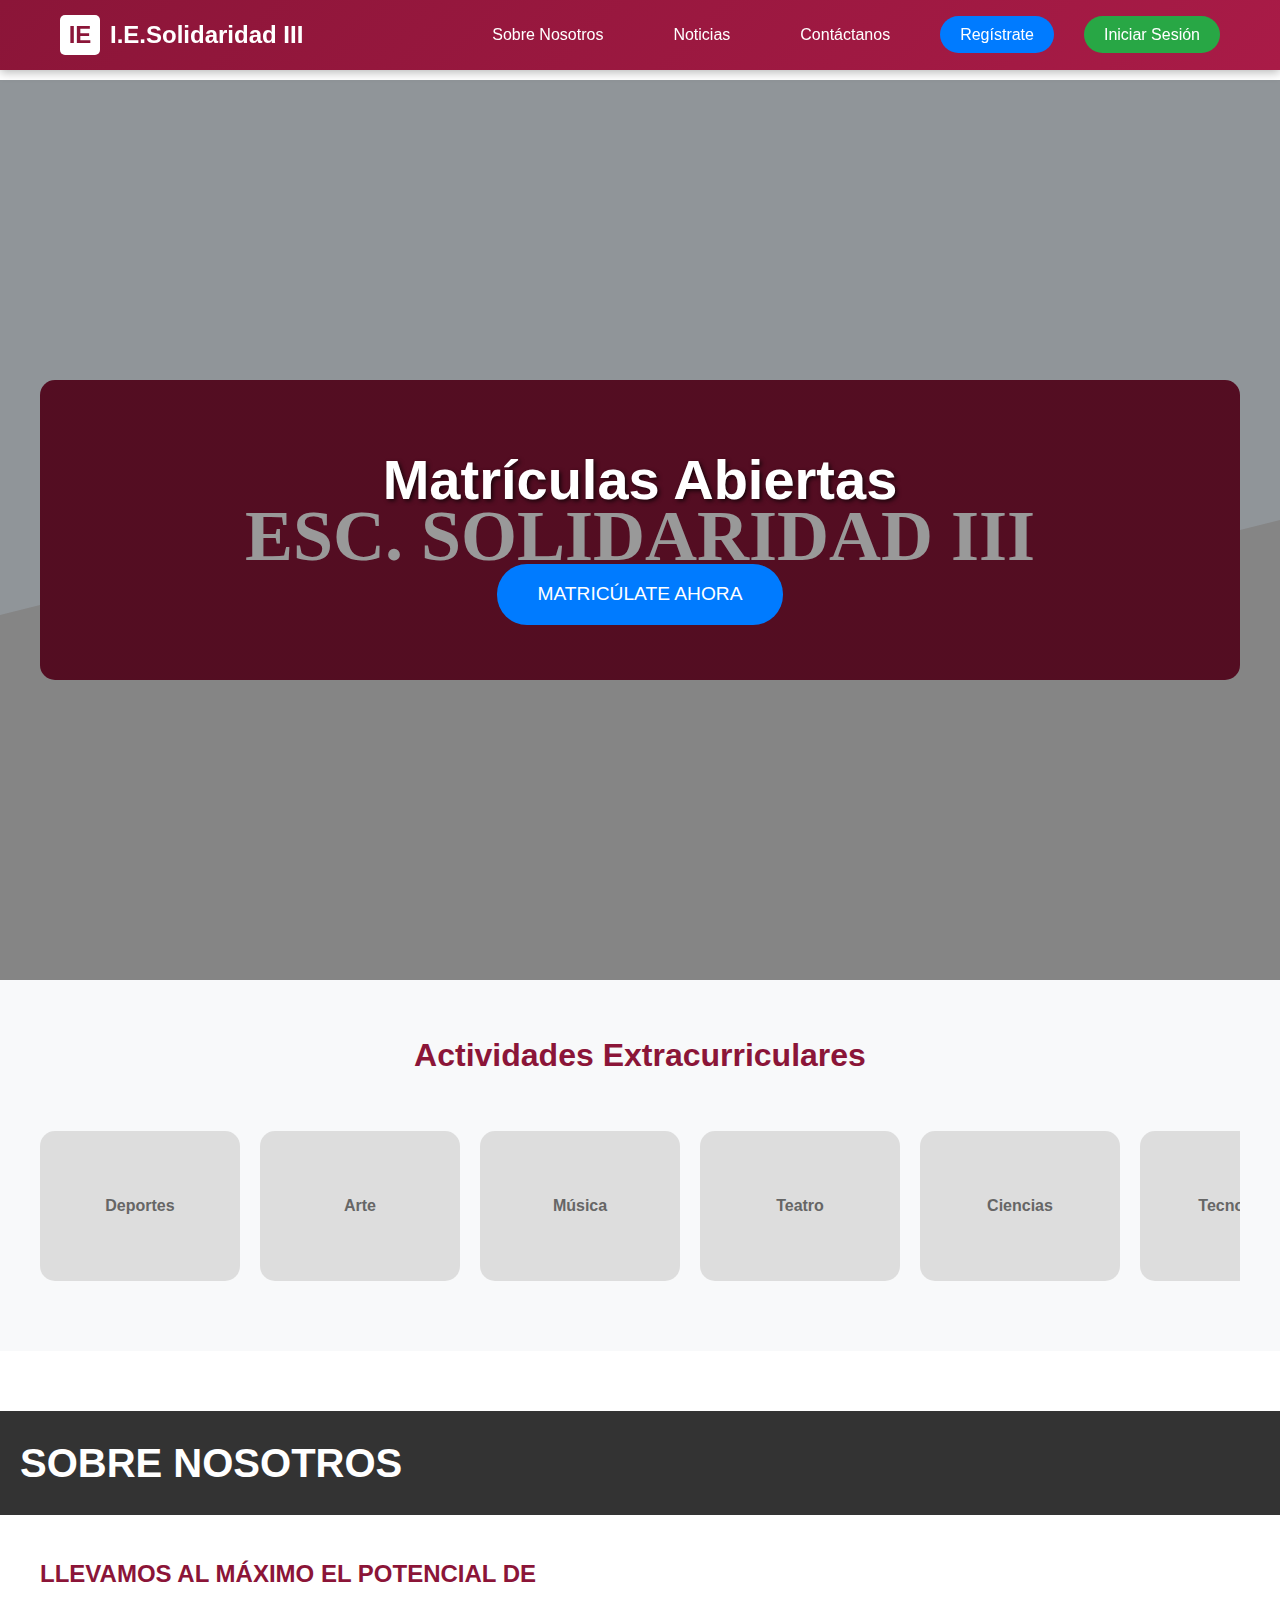
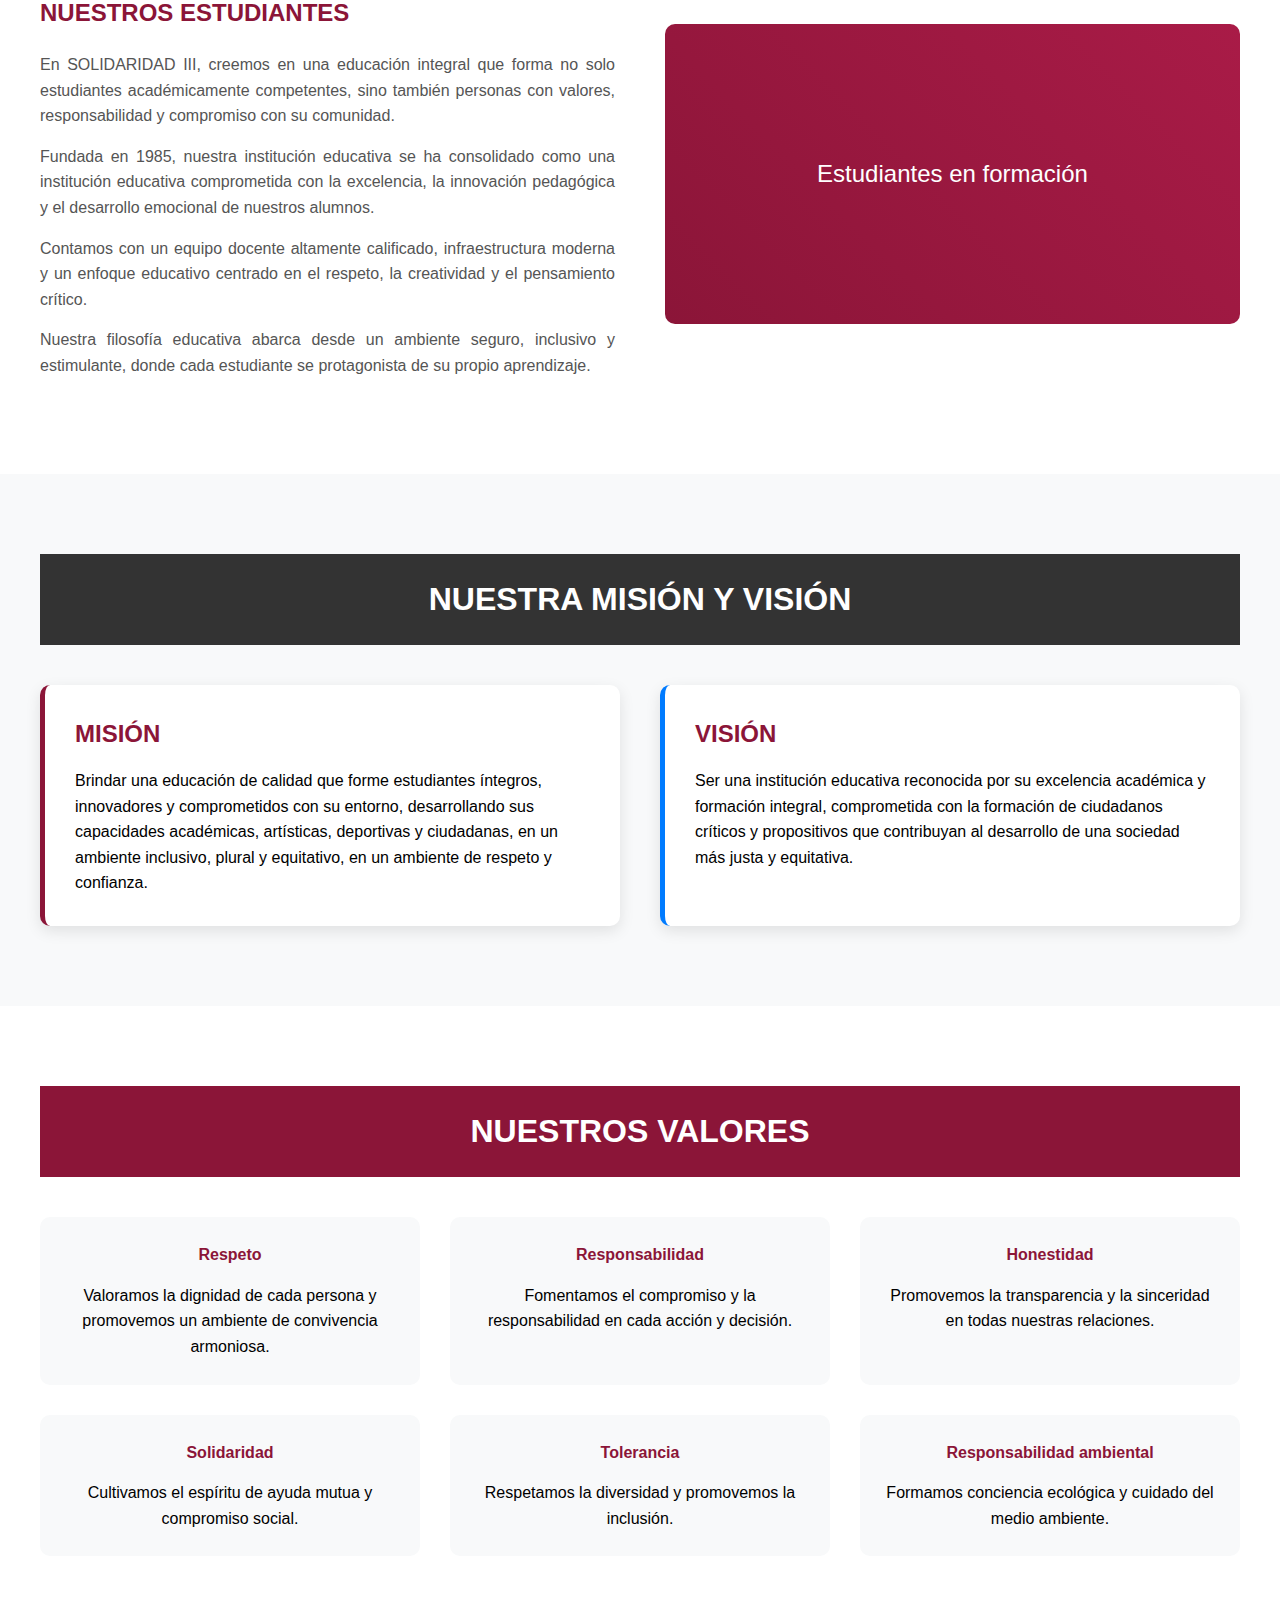
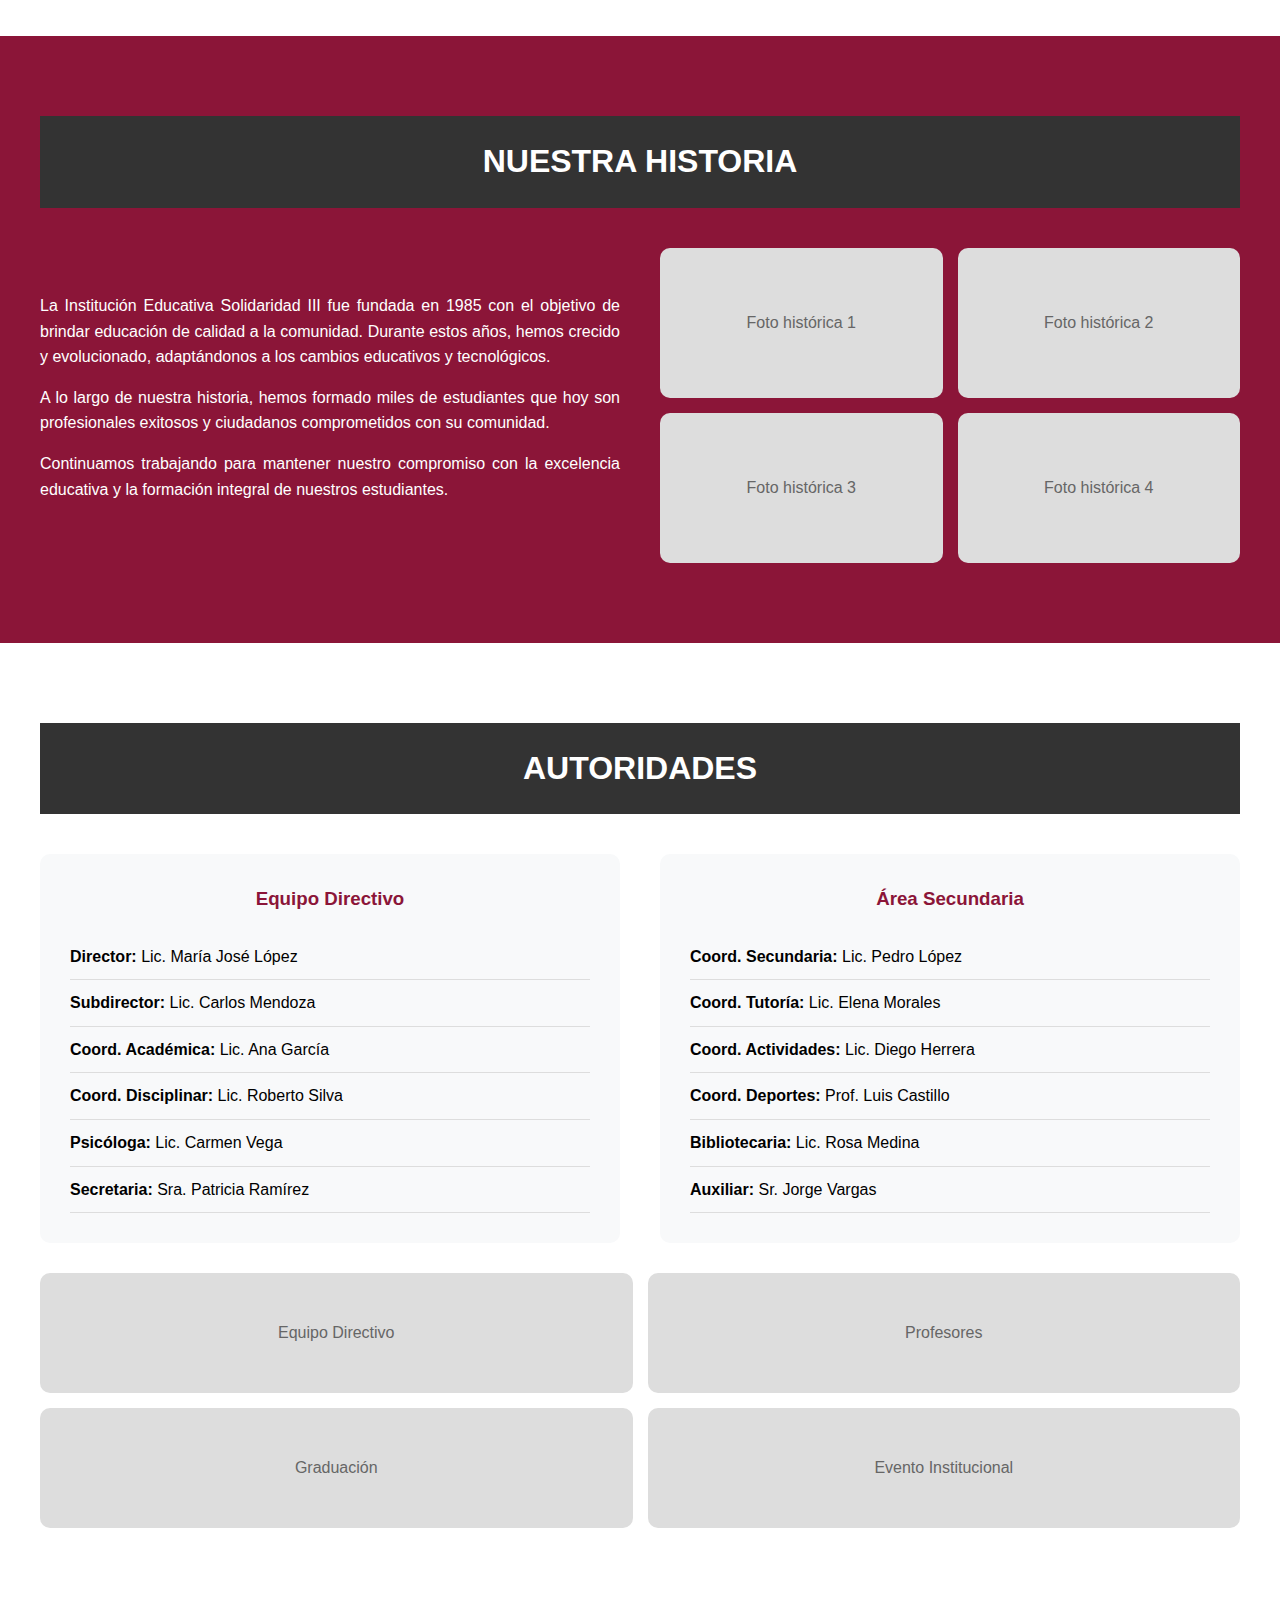
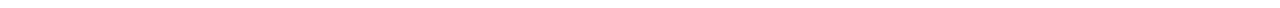
<file: index.html>
<!DOCTYPE html>
<html lang="es">
<head>
    <meta charset="UTF-8">
    <meta name="viewport" content="width=device-width, initial-scale=1.0">
    <title>I.E. Solidaridad III</title>
    <style>
        * {
            margin: 0;
            padding: 0;
            box-sizing: border-box;
        }

        body {
            font-family: Arial, sans-serif;
            line-height: 1.6;
        }

        /* Header */
        .header {
            background: linear-gradient(135deg, #8B1538, #A91B47);
            color: white;
            padding: 15px 0;
            position: fixed;
            width: 100%;
            top: 0;
            z-index: 1000;
            box-shadow: 0 2px 10px rgba(0,0,0,0.3);
        }

        .nav-container {
            max-width: 1200px;
            margin: 0 auto;
            display: flex;
            justify-content: space-between;
            align-items: center;
            padding: 0 20px;
        }

        .logo {
            display: flex;
            align-items: center;
            font-size: 1.5rem;
            font-weight: bold;
        }

        .logo img {
            width: 40px;
            height: 40px;
            margin-right: 10px;
            background: white;
            border-radius: 5px;
            padding: 5px;
        }

        .nav-menu {
            display: flex;
            gap: 30px;
            list-style: none;
        }

        .nav-menu a {
            color: white;
            text-decoration: none;
            padding: 10px 20px;
            border-radius: 25px;
            transition: all 0.3s ease;
            font-weight: 500;
        }

        .nav-menu a:hover {
            background: rgba(255,255,255,0.2);
            transform: translateY(-2px);
        }

        .nav-menu a.btn-primary {
            background: #007BFF;
        }

        .nav-menu a.btn-success {
            background: #28A745;
        }

        /* Hero Section */
        .hero {
            background: linear-gradient(rgba(0,0,0,0.4), rgba(0,0,0,0.4)), url('data:image/svg+xml,<svg xmlns="http://www.w3.org/2000/svg" viewBox="0 0 1200 600"><rect fill="%23f0f8ff" width="1200" height="600"/><polygon fill="%23ddd" points="0,400 400,300 800,350 1200,250 1200,600 0,600"/><rect fill="%238B1538" x="200" y="200" width="800" height="200" rx="10"/><text x="600" y="320" text-anchor="middle" fill="white" font-size="48" font-weight="bold">ESC. SOLIDARIDAD III</text></svg>');
            background-size: cover;
            background-position: center;
            height: 100vh;
            display: flex;
            align-items: center;
            justify-content: center;
            text-align: center;
            color: white;
            margin-top: 80px;
        }

        .hero-content h1 {
            font-size: 3.5rem;
            margin-bottom: 20px;
            text-shadow: 2px 2px 4px rgba(0,0,0,0.7);
        }

        .btn-register {
            background: #007BFF;
            color: white;
            padding: 15px 40px;
            font-size: 1.2rem;
            border: none;
            border-radius: 30px;
            cursor: pointer;
            transition: all 0.3s ease;
            text-decoration: none;
            display: inline-block;
            margin-top: 20px;
        }

        .btn-register:hover {
            background: #0056b3;
            transform: translateY(-3px);
            box-shadow: 0 5px 15px rgba(0,123,255,0.4);
        }

        /* Activities Section */
        .activities {
            padding: 50px 20px;
            background: #f8f9fa;
        }

        .activities h2 {
            text-align: center;
            margin-bottom: 30px;
            color: #8B1538;
            font-size: 2rem;
        }

        .activities-grid {
            display: flex;
            gap: 20px;
            max-width: 1200px;
            margin: 0 auto;
            overflow-x: auto;
            padding: 20px 0;
        }

        .activity-card {
            min-width: 200px;
            height: 150px;
            background: #ddd;
            border-radius: 15px;
            display: flex;
            align-items: center;
            justify-content: center;
            color: #666;
            font-weight: bold;
            transition: transform 0.3s ease;
            cursor: pointer;
        }

        .activity-card:hover {
            transform: scale(1.05);
        }

        /* About Section */
        .about {
            padding: 80px 20px;
            background: white;
            scroll-margin-top: 100px;
        }

        .about-container {
            max-width: 1200px;
            margin: 0 auto;
            display: grid;
            grid-template-columns: 1fr 1fr;
            gap: 50px;
            align-items: center;
        }

        .about h2 {
            color: white;
            background: #333;
            padding: 20px;
            margin: -20px -20px 40px -20px;
            font-size: 2.5rem;
            text-transform: uppercase;
        }

        .about-text h3 {
            color: #8B1538;
            margin-bottom: 20px;
            font-size: 1.5rem;
        }

        .about-text p {
            margin-bottom: 15px;
            text-align: justify;
            color: #555;
        }

        .about-image {
            position: relative;
        }

        .about-image img {
            width: 100%;
            border-radius: 10px;
            box-shadow: 0 10px 30px rgba(0,0,0,0.2);
        }

        /* Mission Vision Section */
        .mission-vision {
            background: #f8f9fa;
            padding: 80px 20px;
        }

        .mission-vision-container {
            max-width: 1200px;
            margin: 0 auto;
        }

        .mission-vision h2 {
            background: #333;
            color: white;
            padding: 20px;
            margin-bottom: 40px;
            text-align: center;
            font-size: 2rem;
        }

        .mv-grid {
            display: grid;
            grid-template-columns: 1fr 1fr;
            gap: 40px;
        }

        .mv-card {
            background: white;
            padding: 30px;
            border-radius: 10px;
            box-shadow: 0 5px 15px rgba(0,0,0,0.1);
        }

        .mv-card h3 {
            color: #8B1538;
            margin-bottom: 15px;
            font-size: 1.5rem;
        }

        .mv-card.mission {
            border-left: 5px solid #8B1538;
        }

        .mv-card.vision {
            border-left: 5px solid #007BFF;
        }

        /* Values Section */
        .values {
            padding: 80px 20px;
            background: white;
        }

        .values-container {
            max-width: 1200px;
            margin: 0 auto;
        }

        .values h2 {
            background: #8B1538;
            color: white;
            padding: 20px;
            margin-bottom: 40px;
            text-align: center;
            font-size: 2rem;
        }

        .values-grid {
            display: grid;
            grid-template-columns: repeat(auto-fit, minmax(300px, 1fr));
            gap: 30px;
        }

        .value-item {
            background: #f8f9fa;
            padding: 25px;
            border-radius: 10px;
            text-align: center;
            transition: transform 0.3s ease;
        }

        .value-item:hover {
            transform: translateY(-5px);
            box-shadow: 0 10px 25px rgba(0,0,0,0.1);
        }

        .value-item h4 {
            color: #8B1538;
            margin-bottom: 15px;
        }

        /* History Section */
        .history {
            background: #8B1538;
            color: white;
            padding: 80px 20px;
        }

        .history-container {
            max-width: 1200px;
            margin: 0 auto;
        }

        .history h2 {
            background: #333;
            padding: 20px;
            margin-bottom: 40px;
            text-align: center;
            font-size: 2rem;
        }

        .history-content {
            display: grid;
            grid-template-columns: 1fr 1fr;
            gap: 40px;
            align-items: center;
        }

        .history-text p {
            margin-bottom: 15px;
            text-align: justify;
        }

        .history-images {
            display: grid;
            grid-template-columns: 1fr 1fr;
            gap: 15px;
        }

        .history-img {
            width: 100%;
            height: 150px;
            background: #ddd;
            border-radius: 10px;
            display: flex;
            align-items: center;
            justify-content: center;
            color: #666;
        }

        /* Authorities Section */
        .authorities {
            padding: 80px 20px;
            background: white;
        }

        .authorities-container {
            max-width: 1200px;
            margin: 0 auto;
        }

        .authorities h2 {
            background: #333;
            color: white;
            padding: 20px;
            margin-bottom: 40px;
            text-align: center;
            font-size: 2rem;
        }

        .authorities-grid {
            display: grid;
            grid-template-columns: 1fr 1fr;
            gap: 40px;
        }

        .authorities-list {
            background: #f8f9fa;
            padding: 30px;
            border-radius: 10px;
        }

        .authorities-list h3 {
            color: #8B1538;
            margin-bottom: 20px;
            text-align: center;
        }

        .authorities-list ul {
            list-style: none;
        }

        .authorities-list li {
            padding: 10px 0;
            border-bottom: 1px solid #ddd;
        }

        .authorities-images {
            display: grid;
            grid-template-columns: 1fr 1fr;
            gap: 15px;
        }

        .authority-img {
            width: 100%;
            height: 120px;
            background: #ddd;
            border-radius: 10px;
            display: flex;
            align-items: center;
            justify-content: center;
            color: #666;
        }

        /* Scroll behavior */
        html {
            scroll-behavior: smooth;
        }

        /* Responsive */
        @media (max-width: 768px) {
            .nav-menu {
                flex-direction: column;
                gap: 10px;
            }

            .hero-content h1 {
                font-size: 2.5rem;
            }

            .about-container,
            .mv-grid,
            .history-content,
            .authorities-grid {
                grid-template-columns: 1fr;
            }

            .activities-grid {
                flex-direction: column;
                align-items: center;
            }
        }
    </style>
</head>
<body>
    <!-- Header -->
    <header class="header">
        <nav class="nav-container">
            <div class="logo">
                <div style="width: 40px; height: 40px; background: white; border-radius: 5px; display: flex; align-items: center; justify-content: center; margin-right: 10px; color: #8B1538; font-weight: bold;">IE</div>
                I.E.Solidaridad III
            </div>
            <ul class="nav-menu">
                <li><a href="#about" onclick="scrollToSection('about')">Sobre Nosotros</a></li>
                <li><a href="#" onclick="redirectTo('noticias')">Noticias</a></li>
                <li><a href="#" onclick="redirectTo('contactanos')">Contáctanos</a></li>
                <li><a href="#" onclick="redirectTo('registrate')" class="btn-primary">Regístrate</a></li>
                <li><a href="#" onclick="redirectTo('iniciar-sesion')" class="btn-success">Iniciar Sesión</a></li>
            </ul>
        </nav>
    </header>

    <!-- Hero Section -->
    <section class="hero">
        <div class="hero-content">
            <h1>Matrículas Abiertas</h1>
            <a href="#" class="btn-register" onclick="redirectTo('matriculate')">MATRICÚLATE AHORA</a>
        </div>
    </section>

    <!-- Activities Section -->
    <section class="activities">
        <h2>Actividades Extracurriculares</h2>
        <div class="activities-grid" id="activitiesGrid">
            <div class="activity-card">Deportes</div>
            <div class="activity-card">Arte</div>
            <div class="activity-card">Música</div>
            <div class="activity-card">Teatro</div>
            <div class="activity-card">Ciencias</div>
            <div class="activity-card">Tecnología</div>
        </div>
    </section>

    <!-- About Section -->
    <section id="about" class="about">
        <h2>SOBRE NOSOTROS</h2>
        <div class="about-container">
            <div class="about-text">
                <h3>LLEVAMOS AL MÁXIMO EL POTENCIAL DE NUESTROS ESTUDIANTES</h3>
                <p>En SOLIDARIDAD III, creemos en una educación integral que forma no solo estudiantes académicamente competentes, sino también personas con valores, responsabilidad y compromiso con su comunidad.</p>
                <p>Fundada en 1985, nuestra institución educativa se ha consolidado como una institución educativa comprometida con la excelencia, la innovación pedagógica y el desarrollo emocional de nuestros alumnos.</p>
                <p>Contamos con un equipo docente altamente calificado, infraestructura moderna y un enfoque educativo centrado en el respeto, la creatividad y el pensamiento crítico.</p>
                <p>Nuestra filosofía educativa abarca desde un ambiente seguro, inclusivo y estimulante, donde cada estudiante se protagonista de su propio aprendizaje.</p>
            </div>
            <div class="about-image">
                <div style="width: 100%; height: 300px; background: linear-gradient(45deg, #8B1538, #A91B47); border-radius: 10px; display: flex; align-items: center; justify-content: center; color: white; font-size: 1.5rem;">Estudiantes en formación</div>
            </div>
        </div>
    </section>

    <!-- Mission Vision Section -->
    <section class="mission-vision">
        <div class="mission-vision-container">
            <h2>NUESTRA MISIÓN Y VISIÓN</h2>
            <div class="mv-grid">
                <div class="mv-card mission">
                    <h3>MISIÓN</h3>
                    <p>Brindar una educación de calidad que forme estudiantes íntegros, innovadores y comprometidos con su entorno, desarrollando sus capacidades académicas, artísticas, deportivas y ciudadanas, en un ambiente inclusivo, plural y equitativo, en un ambiente de respeto y confianza.</p>
                </div>
                <div class="mv-card vision">
                    <h3>VISIÓN</h3>
                    <p>Ser una institución educativa reconocida por su excelencia académica y formación integral, comprometida con la formación de ciudadanos críticos y propositivos que contribuyan al desarrollo de una sociedad más justa y equitativa.</p>
                </div>
            </div>
        </div>
    </section>

    <!-- Values Section -->
    <section class="values">
        <div class="values-container">
            <h2>NUESTROS VALORES</h2>
            <div class="values-grid">
                <div class="value-item">
                    <h4>Respeto</h4>
                    <p>Valoramos la dignidad de cada persona y promovemos un ambiente de convivencia armoniosa.</p>
                </div>
                <div class="value-item">
                    <h4>Responsabilidad</h4>
                    <p>Fomentamos el compromiso y la responsabilidad en cada acción y decisión.</p>
                </div>
                <div class="value-item">
                    <h4>Honestidad</h4>
                    <p>Promovemos la transparencia y la sinceridad en todas nuestras relaciones.</p>
                </div>
                <div class="value-item">
                    <h4>Solidaridad</h4>
                    <p>Cultivamos el espíritu de ayuda mutua y compromiso social.</p>
                </div>
                <div class="value-item">
                    <h4>Tolerancia</h4>
                    <p>Respetamos la diversidad y promovemos la inclusión.</p>
                </div>
                <div class="value-item">
                    <h4>Responsabilidad ambiental</h4>
                    <p>Formamos conciencia ecológica y cuidado del medio ambiente.</p>
                </div>
            </div>
        </div>
    </section>

    <!-- History Section -->
    <section class="history">
        <div class="history-container">
            <h2>NUESTRA HISTORIA</h2>
            <div class="history-content">
                <div class="history-text">
                    <p>La Institución Educativa Solidaridad III fue fundada en 1985 con el objetivo de brindar educación de calidad a la comunidad. Durante estos años, hemos crecido y evolucionado, adaptándonos a los cambios educativos y tecnológicos.</p>
                    <p>A lo largo de nuestra historia, hemos formado miles de estudiantes que hoy son profesionales exitosos y ciudadanos comprometidos con su comunidad.</p>
                    <p>Continuamos trabajando para mantener nuestro compromiso con la excelencia educativa y la formación integral de nuestros estudiantes.</p>
                </div>
                <div class="history-images">
                    <div class="history-img">Foto histórica 1</div>
                    <div class="history-img">Foto histórica 2</div>
                    <div class="history-img">Foto histórica 3</div>
                    <div class="history-img">Foto histórica 4</div>
                </div>
            </div>
        </div>
    </section>

    <!-- Authorities Section -->
    <section class="authorities">
        <div class="authorities-container">
            <h2>AUTORIDADES</h2>
            <div class="authorities-grid">
                <div class="authorities-list">
                    <h3>Equipo Directivo</h3>
                    <ul>
                        <li><strong>Director:</strong> Lic. María José López</li>
                        <li><strong>Subdirector:</strong> Lic. Carlos Mendoza</li>
                        <li><strong>Coord. Académica:</strong> Lic. Ana García</li>
                        <li><strong>Coord. Disciplinar:</strong> Lic. Roberto Silva</li>
                        <li><strong>Psicóloga:</strong> Lic. Carmen Vega</li>
                        <li><strong>Secretaria:</strong> Sra. Patricia Ramírez</li>
                    </ul>
                </div>
                <div class="authorities-list">
                    <h3>Área Secundaria</h3>
                    <ul>
                        <li><strong>Coord. Secundaria:</strong> Lic. Pedro López</li>
                        <li><strong>Coord. Tutoría:</strong> Lic. Elena Morales</li>
                        <li><strong>Coord. Actividades:</strong> Lic. Diego Herrera</li>
                        <li><strong>Coord. Deportes:</strong> Prof. Luis Castillo</li>
                        <li><strong>Bibliotecaria:</strong> Lic. Rosa Medina</li>
                        <li><strong>Auxiliar:</strong> Sr. Jorge Vargas</li>
                    </ul>
                </div>
            </div>
            <div class="authorities-images" style="margin-top: 30px;">
                <div class="authority-img">Equipo Directivo</div>
                <div class="authority-img">Profesores</div>
                <div class="authority-img">Graduación</div>
                <div class="authority-img">Evento Institucional</div>
            </div>
        </div>
    </section>

    <script>
        // Función para scroll suave a secciones
        function scrollToSection(sectionId) {
            const element = document.getElementById(sectionId);
            if (element) {
                element.scrollIntoView({ 
                    behavior: 'smooth',
                    block: 'start'
                });
            }
        }

        // Función para redireccionar a otras páginas
        function redirectTo(page) {
            // Aquí puedes cambiar las URLs según tus necesidades
            const urls = {
                'noticias': 'noticias.html',
                'contactanos': 'contactanos.html',
                'registrate': 'registro.html',
                'iniciar-sesion': 'login.html',
                'matriculate': 'matriculas.html'
            };
            
            if (urls[page]) {
                // Para propósito de demostración, mostramos una alerta
                alert(`Redirigiendo a: ${page}`);
                // Descomenta la siguiente línea cuando tengas las páginas reales
                // window.location.href = urls[page];
            }
        }

        // Scroll horizontal para actividades con rueda del mouse
        document.getElementById('activitiesGrid').addEventListener('wheel', function(e) {
            if (e.deltaY !== 0) {
                e.preventDefault();
                this.scrollLeft += e.deltaY;
            }
        });

        // Scroll suave en imágenes de historia y autoridades
        document.querySelectorAll('.history-images, .authorities-images').forEach(container => {
            container.addEventListener('wheel', function(e) {
                if (e.deltaY !== 0) {
                    e.preventDefault();
                    this.scrollLeft += e.deltaY;
                }
            });
        });
    </script>
</body>
</html>
</file>
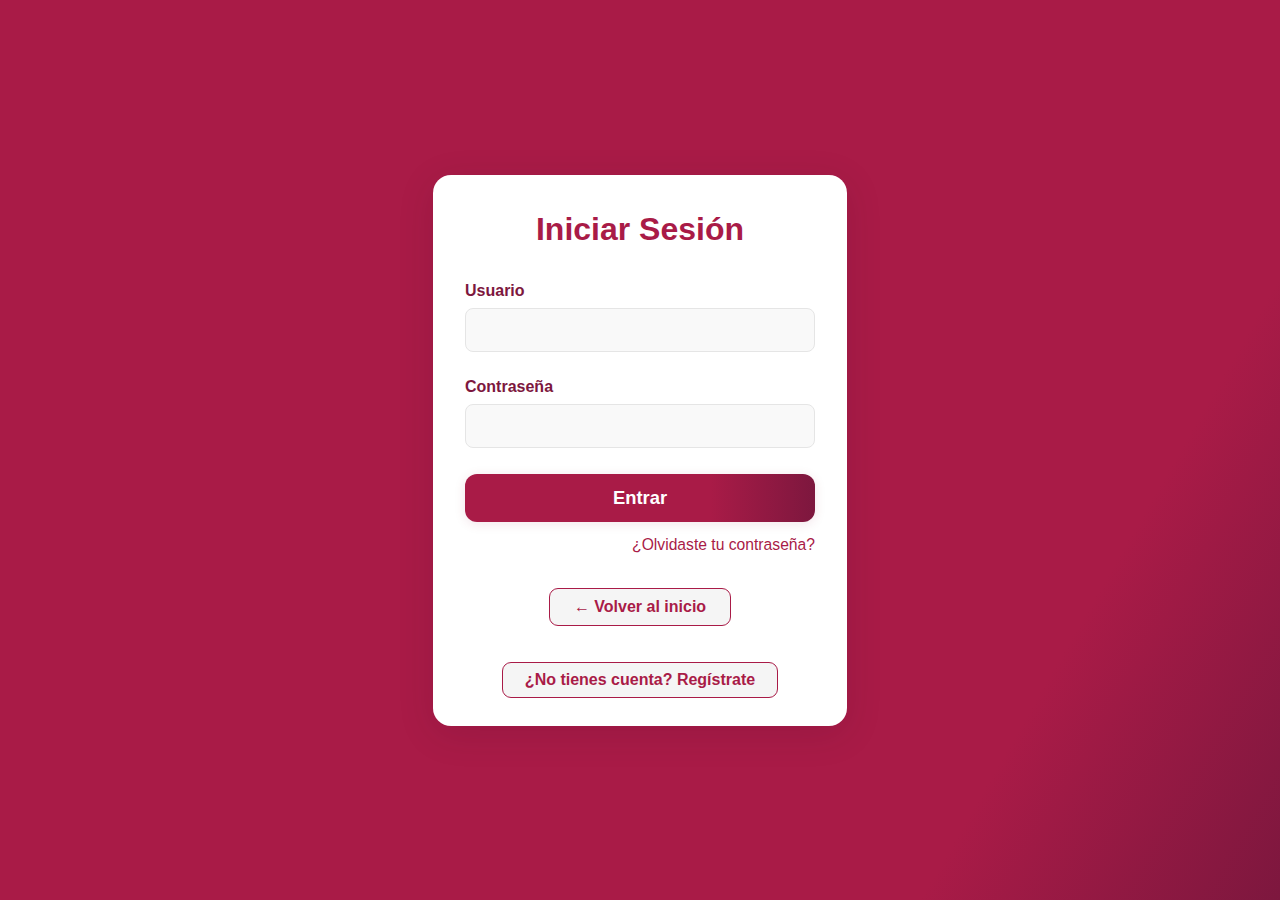
<file: html/Login.html>
<!DOCTYPE html>
<html lang="es">
<head>
    <meta charset="UTF-8">
    <meta name="viewport" content="width=device-width, initial-scale=1.0">
    <title>Iniciar Sesión | Solidaridad III</title>
    <link rel="stylesheet" href="../css/login.css">
</head>
<body>
    <div class="login-fondo">
        <form class="login-formulario" autocomplete="off">
            <h2>Iniciar Sesión</h2>
            <div class="login-grupo">
                <label for="usuario">Usuario</label>
                <input type="text" id="usuario" name="usuario" required autocomplete="username">
            </div>
            <div class="login-grupo">
                <label for="contrasena">Contraseña</label>
                <input type="password" id="contrasena" name="contrasena" required autocomplete="current-password">
            </div>
            <button type="submit">Entrar</button>
            <div class="login-extra">
                <a href="#">¿Olvidaste tu contraseña?</a>
            </div>
            <div class="login-volver">
                <a href="index.html" class="boton-volver">← Volver al inicio</a>
            </div>
            <div class="login-registrar">
                <a href="register.html" class="boton-registrar">¿No tienes cuenta? Regístrate</a>
            </div>
        </form>
    </div>
</body>
</html>
</file>
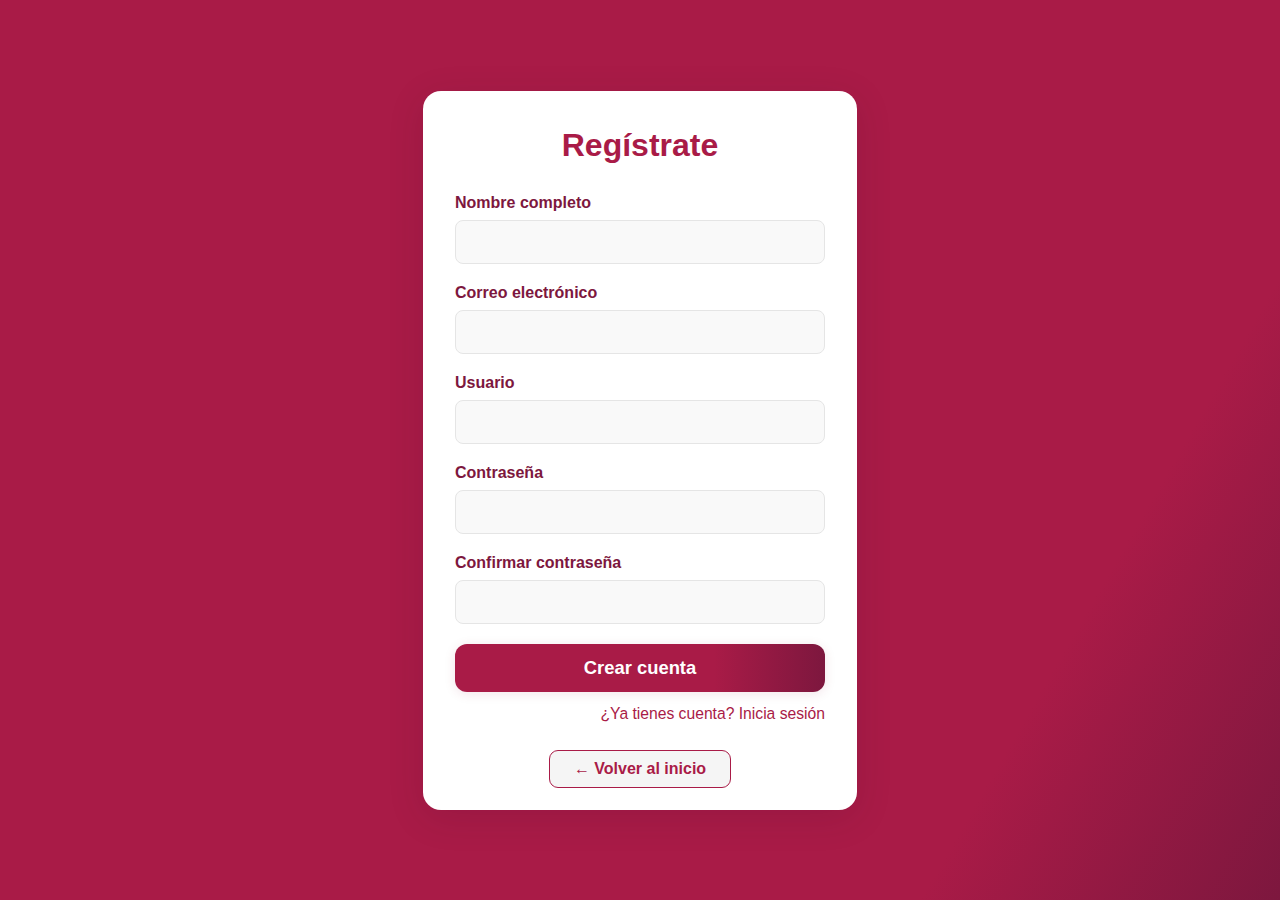
<file: html/Register.html>
<!DOCTYPE html>
<html lang="es">
<head>
    <meta charset="UTF-8">
    <meta name="viewport" content="width=device-width, initial-scale=1.0">
    <title>Registro | Solidaridad III</title>
    <link rel="stylesheet" href="../css/register.css">
</head>
<body>
    <div class="registro-fondo">
        <form class="registro-formulario" autocomplete="off">
            <h2>Regístrate</h2>
            <div class="registro-grupo">
                <label for="nombre">Nombre completo</label>
                <input type="text" id="nombre" name="nombre" required>
            </div>
            <div class="registro-grupo">
                <label for="correo">Correo electrónico</label>
                <input type="email" id="correo" name="correo" required>
            </div>
            <div class="registro-grupo">
                <label for="usuario">Usuario</label>
                <input type="text" id="usuario" name="usuario" required>
            </div>
            <div class="registro-grupo">
                <label for="contrasena">Contraseña</label>
                <input type="password" id="contrasena" name="contrasena" required>
            </div>
            <div class="registro-grupo">
                <label for="confirmar">Confirmar contraseña</label>
                <input type="password" id="confirmar" name="confirmar" required>
            </div>
            <button type="submit">Crear cuenta</button>
            <div class="registro-extra">
                <a href="login.html">¿Ya tienes cuenta? Inicia sesión</a>
            </div>
            <div class="registro-volver">
                <a href="index.html" class="boton-volver">← Volver al inicio</a>
            </div>
        </form>
    </div>
</body>
</html>
</file>
<file: css/login.css>
body, html {
    height: 100%;
    margin: 0;
    padding: 0;
    font-family: 'Segoe UI', Arial, sans-serif;
    background: #a91b47;
}

.login-fondo {
    min-height: 100vh;
    display: flex;
    align-items: center;
    justify-content: center;
    background: linear-gradient(120deg, #a91b47 80%, #7d173e 100%);
}

.login-formulario {
    background: #fff;
    padding: 36px 32px 28px 32px;
    border-radius: 18px;
    box-shadow: 0 8px 36px rgba(50,0,40,0.13);
    min-width: 320px;
    max-width: 350px;
    width: 100%;
    display: flex;
    flex-direction: column;
    gap: 26px;
    animation: fadeIn 1s;
}

@keyframes fadeIn {
    from { opacity: 0; transform: translateY(20px);}
    to { opacity: 1; transform: translateY(0);}
}

.login-formulario h2 {
    margin: 0 0 8px 0;
    text-align: center;
    color: #a91b47;
    font-weight: 800;
    font-size: 2rem;
}

.login-grupo {
    display: flex;
    flex-direction: column;
    gap: 6px;
}

.login-grupo label {
    font-size: 1em;
    font-weight: 600;
    color: #7d173e;
    margin-bottom: 2px;
}

.login-grupo input {
    padding: 11px 14px;
    border-radius: 8px;
    border: 1.5px solid #e5e5e5;
    font-size: 1.05em;
    transition: border-color 0.2s;
    outline: none;
    background: #f9f9f9;
}

.login-grupo input:focus {
    border-color: #a91b47;
    background: #fff;
}

button[type="submit"] {
    background: linear-gradient(90deg, #a91b47 70%, #7d173e 100%);
    color: #fff;
    font-weight: 700;
    font-size: 1.15em;
    border: none;
    border-radius: 12px;
    padding: 13px 0;
    cursor: pointer;
    box-shadow: 0 2px 12px rgba(139,21,56,0.11);
    transition: background 0.18s, transform 0.15s;
}

button[type="submit"]:hover {
    background: linear-gradient(90deg, #7d173e 70%, #a91b47 100%);
    transform: translateY(-2px) scale(1.02);
}

.login-extra {
    margin-top: -12px;
    text-align: right;
}

.login-extra a {
    color: #a91b47;
    text-decoration: none;
    font-size: 0.98em;
    transition: color 0.18s;
}

.login-extra a:hover {
    color: #7d173e;
    text-decoration: underline;
}

/* Estilo para el botón de volver */
.login-volver {
    margin-top: 8px;
    text-align: center;
}
.boton-volver {
    display: inline-block;
    padding: 9px 24px;
    border-radius: 9px;
    background: #f5f5f5;
    color: #a91b47;
    font-weight: 600;
    text-decoration: none;
    border: 1.5px solid #a91b47;
    font-size: 1em;
    transition: background 0.18s, color 0.18s, border 0.18s;
}
.boton-volver:hover {
    background: #a91b47;
    color: #fff;
    border-color: #7d173e;
}

.login-registrar {
    margin-top: 10px;
    text-align: center;
}
.boton-registrar {
    display: inline-block;
    padding: 8px 22px;
    border-radius: 9px;
    background: #f5f5f5;
    color: #a91b47;
    font-weight: 600;
    text-decoration: none;
    border: 1.5px solid #a91b47;
    font-size: 1em;
    transition: background 0.18s, color 0.18s, border 0.18s;
}
.boton-registrar:hover {
    background: #a91b47;
    color: #fff;
    border-color: #7d173e;
}

@media (max-width: 450px) {
    .login-formulario {
        min-width: unset;
        padding: 22px 7vw 18px 7vw;
    }
}
</file>
<file: css/register.css>
body, html {
    height: 100%;
    margin: 0;
    padding: 0;
    font-family: 'Segoe UI', Arial, sans-serif;
    background: #a91b47;
}

.registro-fondo {
    min-height: 100vh;
    display: flex;
    align-items: center;
    justify-content: center;
    background: linear-gradient(120deg, #a91b47 80%, #7d173e 100%);
}

.registro-formulario {
    background: #fff;
    padding: 36px 32px 22px 32px;
    border-radius: 18px;
    box-shadow: 0 8px 36px rgba(50,0,40,0.13);
    min-width: 320px;
    max-width: 370px;
    width: 100%;
    display: flex;
    flex-direction: column;
    gap: 20px;
    animation: fadeIn 1s;
}

@keyframes fadeIn {
    from { opacity: 0; transform: translateY(20px);}
    to { opacity: 1; transform: translateY(0);}
}

.registro-formulario h2 {
    margin: 0 0 10px 0;
    text-align: center;
    color: #a91b47;
    font-weight: 800;
    font-size: 2rem;
}

.registro-grupo {
    display: flex;
    flex-direction: column;
    gap: 6px;
}

.registro-grupo label {
    font-size: 1em;
    font-weight: 600;
    color: #7d173e;
    margin-bottom: 2px;
}

.registro-grupo input {
    padding: 11px 14px;
    border-radius: 8px;
    border: 1.5px solid #e5e5e5;
    font-size: 1.05em;
    transition: border-color 0.2s;
    outline: none;
    background: #f9f9f9;
}

.registro-grupo input:focus {
    border-color: #a91b47;
    background: #fff;
}

button[type="submit"] {
    background: linear-gradient(90deg, #a91b47 70%, #7d173e 100%);
    color: #fff;
    font-weight: 700;
    font-size: 1.15em;
    border: none;
    border-radius: 12px;
    padding: 13px 0;
    cursor: pointer;
    box-shadow: 0 2px 12px rgba(139,21,56,0.11);
    transition: background 0.18s, transform 0.15s;
}

button[type="submit"]:hover {
    background: linear-gradient(90deg, #7d173e 70%, #a91b47 100%);
    transform: translateY(-2px) scale(1.02);
}

.registro-extra {
    margin-top: -7px;
    text-align: right;
}

.registro-extra a {
    color: #a91b47;
    text-decoration: none;
    font-size: 0.98em;
    transition: color 0.18s;
}

.registro-extra a:hover {
    color: #7d173e;
    text-decoration: underline;
}

.registro-volver {
    margin-top: 7px;
    text-align: center;
}
.boton-volver {
    display: inline-block;
    padding: 9px 24px;
    border-radius: 9px;
    background: #f5f5f5;
    color: #a91b47;
    font-weight: 600;
    text-decoration: none;
    border: 1.5px solid #a91b47;
    font-size: 1em;
    transition: background 0.18s, color 0.18s, border 0.18s;
}
.boton-volver:hover {
    background: #a91b47;
    color: #fff;
    border-color: #7d173e;
}

@media (max-width: 450px) {
    .registro-formulario {
        min-width: unset;
        padding: 22px 7vw 14px 7vw;
    }
}
</file>
